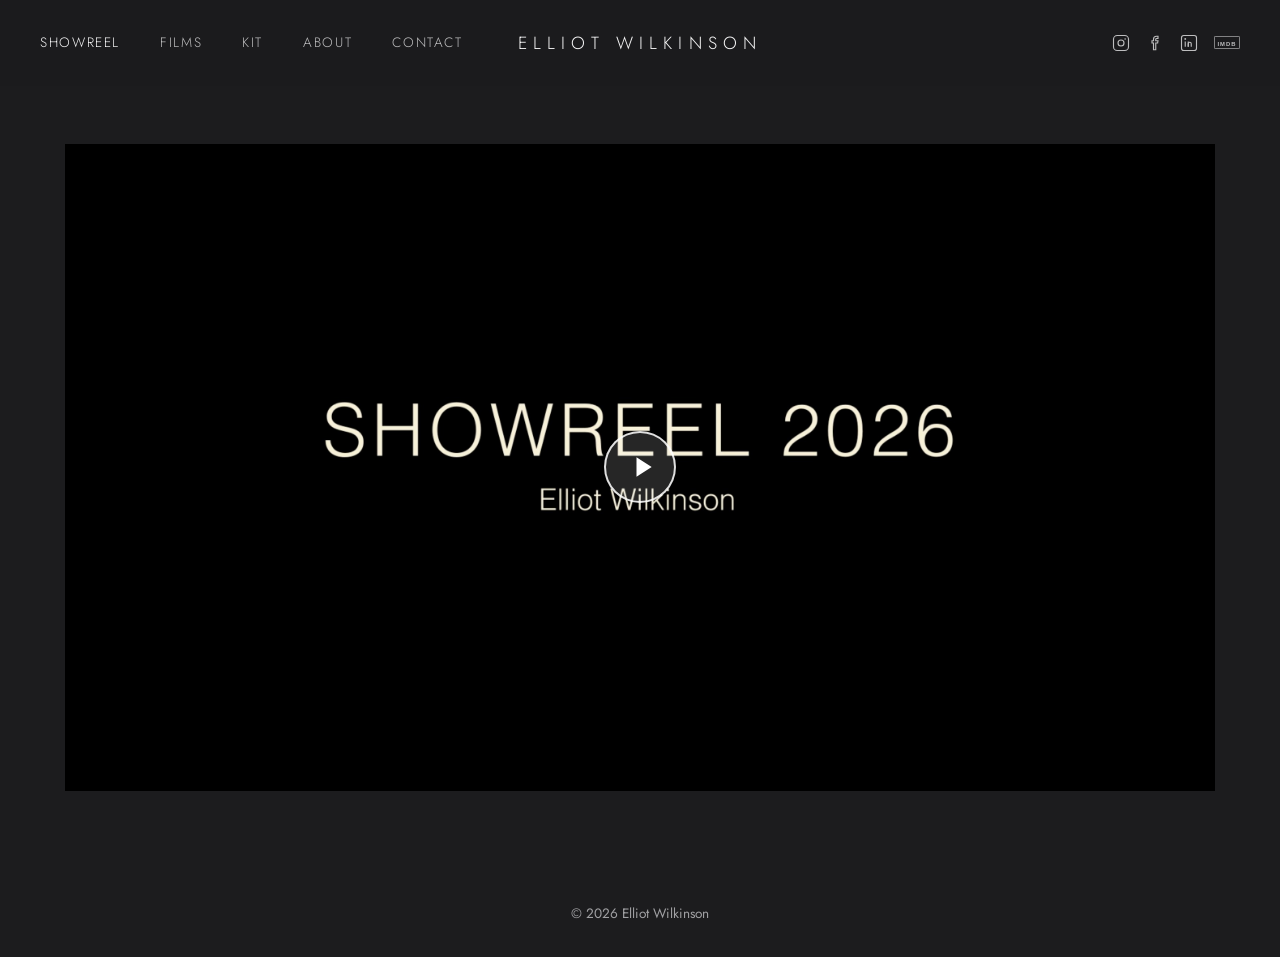
<file: index.html>
<!DOCTYPE html>
<html lang="en">
<head>
<meta charset="UTF-8">
<meta name="viewport" content="width=device-width, initial-scale=1.0">
<title>Elliot Wilkinson</title>
<link rel="preconnect" href="https://fonts.googleapis.com">
<link rel="preconnect" href="https://fonts.gstatic.com" crossorigin>
<link href="https://fonts.googleapis.com/css2?family=Poppins:wght@400;500;600;700&family=Jost:wght@300;400;500&display=swap" rel="stylesheet">
<link rel="stylesheet" href="style.css">
<style>
  .showreel-container {
    position: relative;
    width: 90%;
    max-width: 1150px;
    margin: 0 auto;
    aspect-ratio: 16 / 9;
    background: #000;
    cursor: pointer;
  }

  .showreel-container img {
    position: absolute;
    top: 0; left: 0;
    width: 100%;
    height: 100%;
    object-fit: cover;
    display: block;
  }

  .showreel-container iframe {
    position: absolute;
    top: 0; left: 0;
    width: 100%;
    height: 100%;
    border: 0;
  }

  .showreel-play {
    position: absolute;
    top: 50%;
    left: 50%;
    transform: translate(-50%, -50%);
    width: 72px;
    height: 72px;
    border-radius: 50%;
    background: rgba(255,255,255,0.15);
    border: 2px solid rgba(255,255,255,0.85);
    display: flex;
    align-items: center;
    justify-content: center;
    color: #fff;
    z-index: 2;
    transition: background 0.2s, transform 0.2s;
    pointer-events: none;
  }

  .showreel-container:hover .showreel-play {
    background: rgba(255,255,255,0.28);
    transform: translate(-50%, -50%) scale(1.08);
  }

  .showreel-play svg {
    width: 26px;
    height: 26px;
    margin-left: 5px;
  }

  #showreel {
    padding: 9rem 0 5rem;
    min-height: auto;
    display: flex;
    align-items: center;
    justify-content: center;
  }
</style>
</head>
<body>

<nav>
  <div class="nav-links">
    <a href="index.html" class="active">Showreel</a>
<a href="films.html">Films</a>
<a href="kit.html">Kit</a>
    <a href="about.html">About</a>
    <a href="contact.html">Contact</a>
  </div>
  <div class="nav-name">ELLIOT WILKINSON</div>
  <div class="nav-socials">
    <a href="https://www.instagram.com/elliotjwilkinson" target="_blank" rel="noopener" aria-label="Instagram">
      <svg viewBox="0 0 24 24" fill="none" stroke="currentColor" stroke-width="1.5"><rect x="2" y="2" width="20" height="20" rx="5"/><circle cx="12" cy="12" r="4"/><circle cx="17.5" cy="6.5" r="1" fill="currentColor" stroke="none"/></svg>
    </a>
    <a href="https://www.facebook.com/profile.php?id=100012790538985" target="_blank" rel="noopener" aria-label="Facebook">
      <svg viewBox="0 0 24 24" fill="none" stroke="currentColor" stroke-width="1.5"><path d="M16 3h-2a4 4 0 0 0-4 4v2H8v3h2v9h3v-9h2.5l.5-3H13V7a1 1 0 0 1 1-1h2z"/></svg>
    </a>
    <a href="https://www.linkedin.com/in/elliotjwilkinson" target="_blank" rel="noopener" aria-label="LinkedIn">
      <svg viewBox="0 0 24 24" fill="none" stroke="currentColor" stroke-width="1.5"><rect x="2" y="2" width="20" height="20" rx="3"/><line x1="7" y1="10" x2="7" y2="17"/><circle cx="7" cy="6.5" r="0.5" fill="currentColor"/><path d="M11 17v-4a2 2 0 0 1 4 0v4"/><line x1="11" y1="10" x2="11" y2="17"/></svg>
    </a>
    <a href="https://www.imdb.com/name/nm16528318/" target="_blank" rel="noopener" aria-label="IMDb">
      <svg viewBox="0 0 40 20" xmlns="http://www.w3.org/2000/svg"><rect x="0.5" y="0.5" width="39" height="19" rx="2" fill="none" stroke="currentColor" stroke-width="1.2"/><text x="20" y="13.5" font-size="9" font-family="Arial, sans-serif" font-weight="700" fill="currentColor" text-anchor="middle" dominant-baseline="middle">IMDb</text></svg>
    </a>
  </div>
</nav>

<main>
<section id="showreel">
  <div class="showreel-container" id="player">
    <!-- Preloaded iframe: loads silently in background, muted & paused -->
    <iframe
      id="vimeo-iframe"
      src="https://player.vimeo.com/video/1197396699?autoplay=0&muted=0&title=0&byline=0&portrait=0&badge=0&dnt=1&api=1"
      allow="autoplay; fullscreen; picture-in-picture"
      allowfullscreen
      style="position:absolute;top:0;left:0;width:100%;height:100%;border:0;opacity:0;pointer-events:none;"
    ></iframe>
    <!-- Thumbnail overlay -->
    <img src="thumbnail.png" alt="Showreel 2026" id="thumb">
    <div class="showreel-play" id="playBtn">
      <svg viewBox="0 0 24 24" fill="currentColor"><polygon points="6,3 20,12 6,21"/></svg>
    </div>
  </div>
</section>

<script src="https://player.vimeo.com/api/player.js"></script>
<script>
(function () {
  var iframe  = document.getElementById('vimeo-iframe');
  var thumb   = document.getElementById('thumb');
  var playBtn = document.getElementById('playBtn');
  var container = document.getElementById('player');

  // Initialise the Vimeo Player API against the already-loaded iframe
  var player = new Vimeo.Player(iframe);

  // Pre-warm: once the player is ready the iframe is already buffered
  player.ready().then(function () {
    // Player is loaded and ready — nothing visible changes yet
  });

  function startPlayback() {
    // Instantly hide overlay
    thumb.style.display   = 'none';
    playBtn.style.display = 'none';
    container.style.cursor = 'default';

    // Reveal iframe and allow interaction
    iframe.style.opacity       = '1';
    iframe.style.pointerEvents = 'auto';

    // Tell Vimeo to play
    player.play();

    container.removeEventListener('click', startPlayback);
  }

  container.addEventListener('click', startPlayback);
})();
</script>
</main>

<footer>
  &copy; 2026 Elliot Wilkinson
</footer>

</body>
</html>
</file>
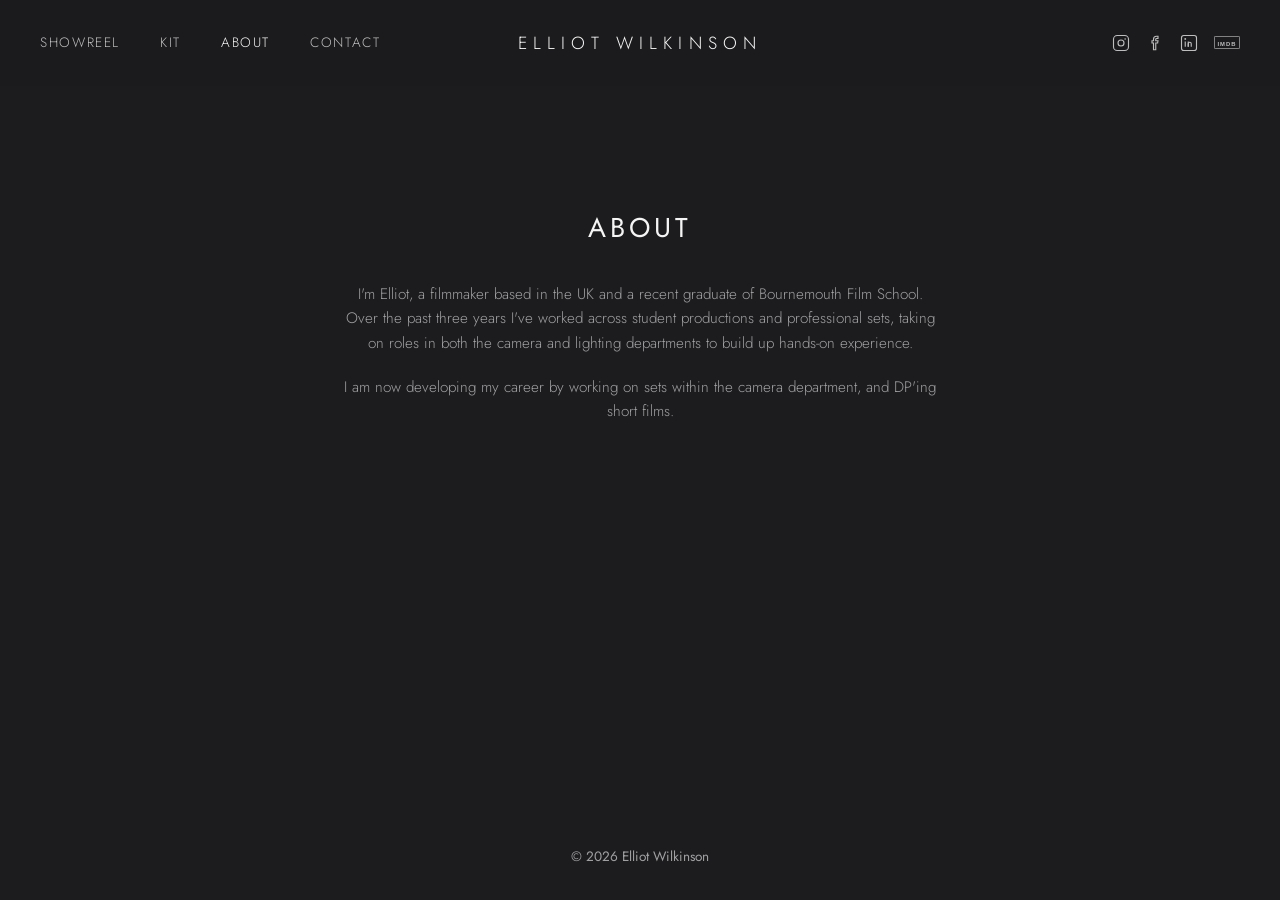
<file: about.html>
<!DOCTYPE html>
<html lang="en">
<head>
<meta charset="UTF-8">
<meta name="viewport" content="width=device-width, initial-scale=1.0">
<title>About — Elliot Wilkinson</title>
<link rel="preconnect" href="https://fonts.googleapis.com">
<link rel="preconnect" href="https://fonts.gstatic.com" crossorigin>
<link href="https://fonts.googleapis.com/css2?family=Poppins:wght@400;500;600;700&family=Jost:wght@300;400;500&display=swap" rel="stylesheet">
<link rel="stylesheet" href="style.css">
</head>
<body>

<nav>
  <div class="nav-links">
    <a href="index.html">Showreel</a>
    <a href="kit.html">Kit</a>
    <a href="about.html" class="active">About</a>
    <a href="contact.html">Contact</a>
  </div>
  <div class="nav-name">ELLIOT WILKINSON</div>
  <div class="nav-socials">
    <a href="https://www.instagram.com/elliotjwilkinson" target="_blank" rel="noopener" aria-label="Instagram">
      <svg viewBox="0 0 24 24" fill="none" stroke="currentColor" stroke-width="1.5"><rect x="2" y="2" width="20" height="20" rx="5"/><circle cx="12" cy="12" r="4"/><circle cx="17.5" cy="6.5" r="1" fill="currentColor" stroke="none"/></svg>
    </a>
    <a href="https://www.facebook.com/profile.php?id=100012790538985" target="_blank" rel="noopener" aria-label="Facebook">
      <svg viewBox="0 0 24 24" fill="none" stroke="currentColor" stroke-width="1.5"><path d="M16 3h-2a4 4 0 0 0-4 4v2H8v3h2v9h3v-9h2.5l.5-3H13V7a1 1 0 0 1 1-1h2z"/></svg>
    </a>
    <a href="https://www.linkedin.com/in/elliotjwilkinson" target="_blank" rel="noopener" aria-label="LinkedIn">
      <svg viewBox="0 0 24 24" fill="none" stroke="currentColor" stroke-width="1.5"><rect x="2" y="2" width="20" height="20" rx="3"/><line x1="7" y1="10" x2="7" y2="17"/><circle cx="7" cy="6.5" r="0.5" fill="currentColor"/><path d="M11 17v-4a2 2 0 0 1 4 0v4"/><line x1="11" y1="10" x2="11" y2="17"/></svg>
    </a>
    <a href="https://www.imdb.com/name/nm16528318/" target="_blank" rel="noopener" aria-label="IMDb">
      <svg viewBox="0 0 40 20" xmlns="http://www.w3.org/2000/svg"><rect x="0.5" y="0.5" width="39" height="19" rx="2" fill="none" stroke="currentColor" stroke-width="1.2"/><text x="20" y="13.5" font-size="9" font-family="Arial, sans-serif" font-weight="700" fill="currentColor" text-anchor="middle" dominant-baseline="middle">IMDb</text></svg>
    </a>
  </div>
</nav>

<main>
<section id="about">
  <h2>About</h2>
  <p>I'm Elliot, a filmmaker based in the UK and a recent graduate of Bournemouth Film School. Over the past three years I've worked across student productions and professional sets, taking on roles in both the camera and lighting departments to build up hands-on experience.</p>
  <p>I am now developing my career by working on sets within the camera department, and DP'ing short films.</p>
</section>
</main>

<footer>
  &copy; 2026 Elliot Wilkinson
</footer>

</body>
</html>
</file>
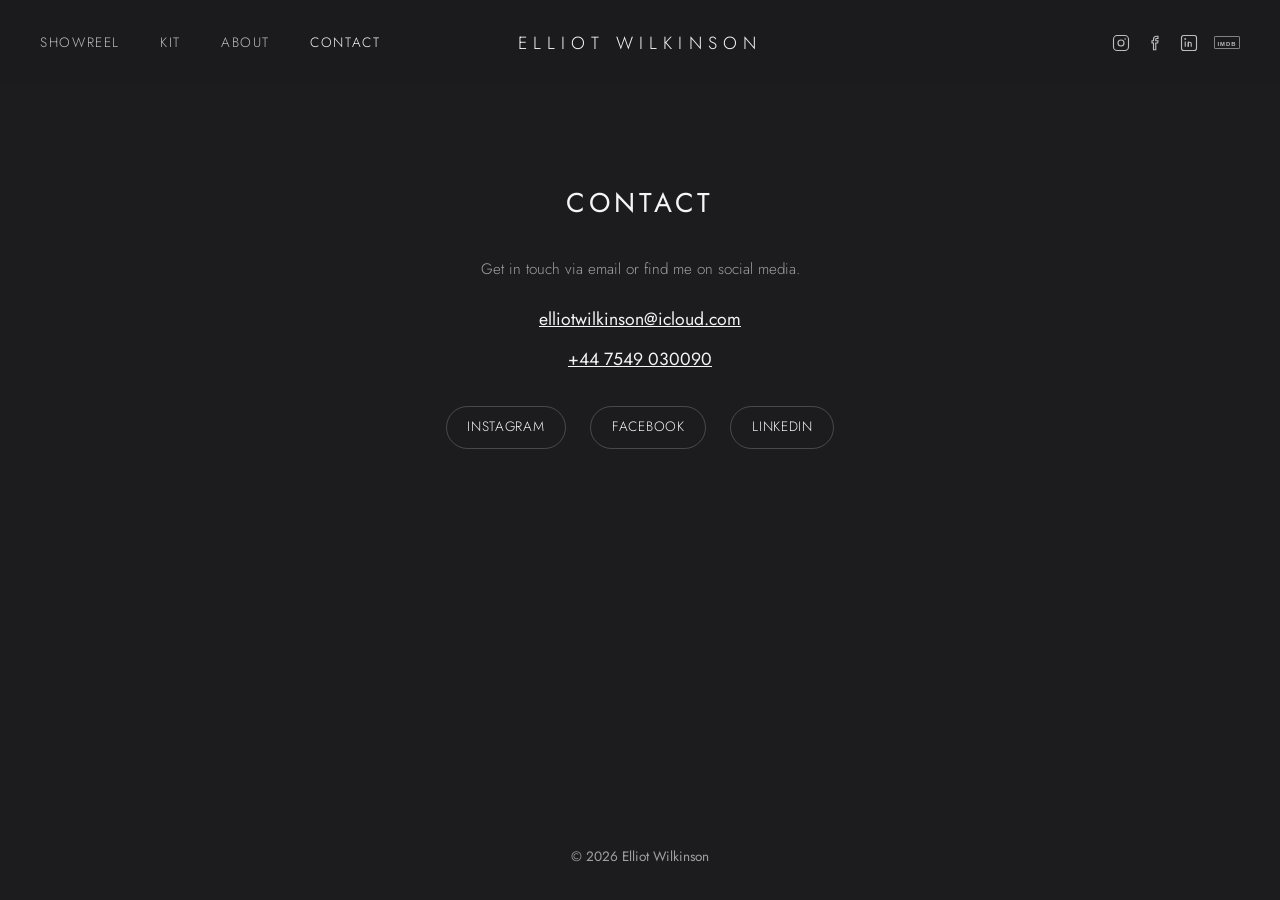
<file: contact.html>
<!DOCTYPE html>
<html lang="en">
<head>
<meta charset="UTF-8">
<meta name="viewport" content="width=device-width, initial-scale=1.0">
<title>Contact — Elliot Wilkinson</title>
<link rel="preconnect" href="https://fonts.googleapis.com">
<link rel="preconnect" href="https://fonts.gstatic.com" crossorigin>
<link href="https://fonts.googleapis.com/css2?family=Poppins:wght@400;500;600;700&family=Jost:wght@300;400;500&display=swap" rel="stylesheet">
<link rel="stylesheet" href="style.css">
</head>
<body>

<nav>
  <div class="nav-links">
    <a href="index.html">Showreel</a>
    <a href="kit.html">Kit</a>
    <a href="about.html">About</a>
    <a href="contact.html" class="active">Contact</a>
  </div>
  <div class="nav-name">ELLIOT WILKINSON</div>
  <div class="nav-socials">
    <a href="https://www.instagram.com/elliotjwilkinson" target="_blank" rel="noopener" aria-label="Instagram">
      <svg viewBox="0 0 24 24" fill="none" stroke="currentColor" stroke-width="1.5"><rect x="2" y="2" width="20" height="20" rx="5"/><circle cx="12" cy="12" r="4"/><circle cx="17.5" cy="6.5" r="1" fill="currentColor" stroke="none"/></svg>
    </a>
    <a href="https://www.facebook.com/profile.php?id=100012790538985" target="_blank" rel="noopener" aria-label="Facebook">
      <svg viewBox="0 0 24 24" fill="none" stroke="currentColor" stroke-width="1.5"><path d="M16 3h-2a4 4 0 0 0-4 4v2H8v3h2v9h3v-9h2.5l.5-3H13V7a1 1 0 0 1 1-1h2z"/></svg>
    </a>
    <a href="https://www.linkedin.com/in/elliotjwilkinson" target="_blank" rel="noopener" aria-label="LinkedIn">
      <svg viewBox="0 0 24 24" fill="none" stroke="currentColor" stroke-width="1.5"><rect x="2" y="2" width="20" height="20" rx="3"/><line x1="7" y1="10" x2="7" y2="17"/><circle cx="7" cy="6.5" r="0.5" fill="currentColor"/><path d="M11 17v-4a2 2 0 0 1 4 0v4"/><line x1="11" y1="10" x2="11" y2="17"/></svg>
    </a>
    <a href="https://www.imdb.com/name/nm16528318/" target="_blank" rel="noopener" aria-label="IMDb">
      <svg viewBox="0 0 40 20" xmlns="http://www.w3.org/2000/svg"><rect x="0.5" y="0.5" width="39" height="19" rx="2" fill="none" stroke="currentColor" stroke-width="1.2"/><text x="20" y="13.5" font-size="9" font-family="Arial, sans-serif" font-weight="700" fill="currentColor" text-anchor="middle" dominant-baseline="middle">IMDb</text></svg>
    </a>
  </div>
</nav>

<main>
<section id="contact">
  <h2>Contact</h2>
  <p>Get in touch via email or find me on social media.</p>
  <div class="contact-email">
    <a href="mailto:youremail@example.com">elliotwilkinson@icloud.com</a>
  </div>
  <div class="contact-phone">
    <a href="tel:+440000000000">+44 7549 030090</a>
  </div>
  <div class="social-links">
    <a href="https://www.instagram.com/elliotjwilkinson" target="_blank" rel="noopener">Instagram</a>
    <a href="https://www.facebook.com/profile.php?id=100012790538985" target="_blank" rel="noopener">Facebook</a>
    <a href="https://www.linkedin.com/in/elliotjwilkinson" target="_blank" rel="noopener">LinkedIn</a>
  </div>
</section>
</main>

<footer>
  &copy; 2026 Elliot Wilkinson
</footer>

</body>
</html>
</file>
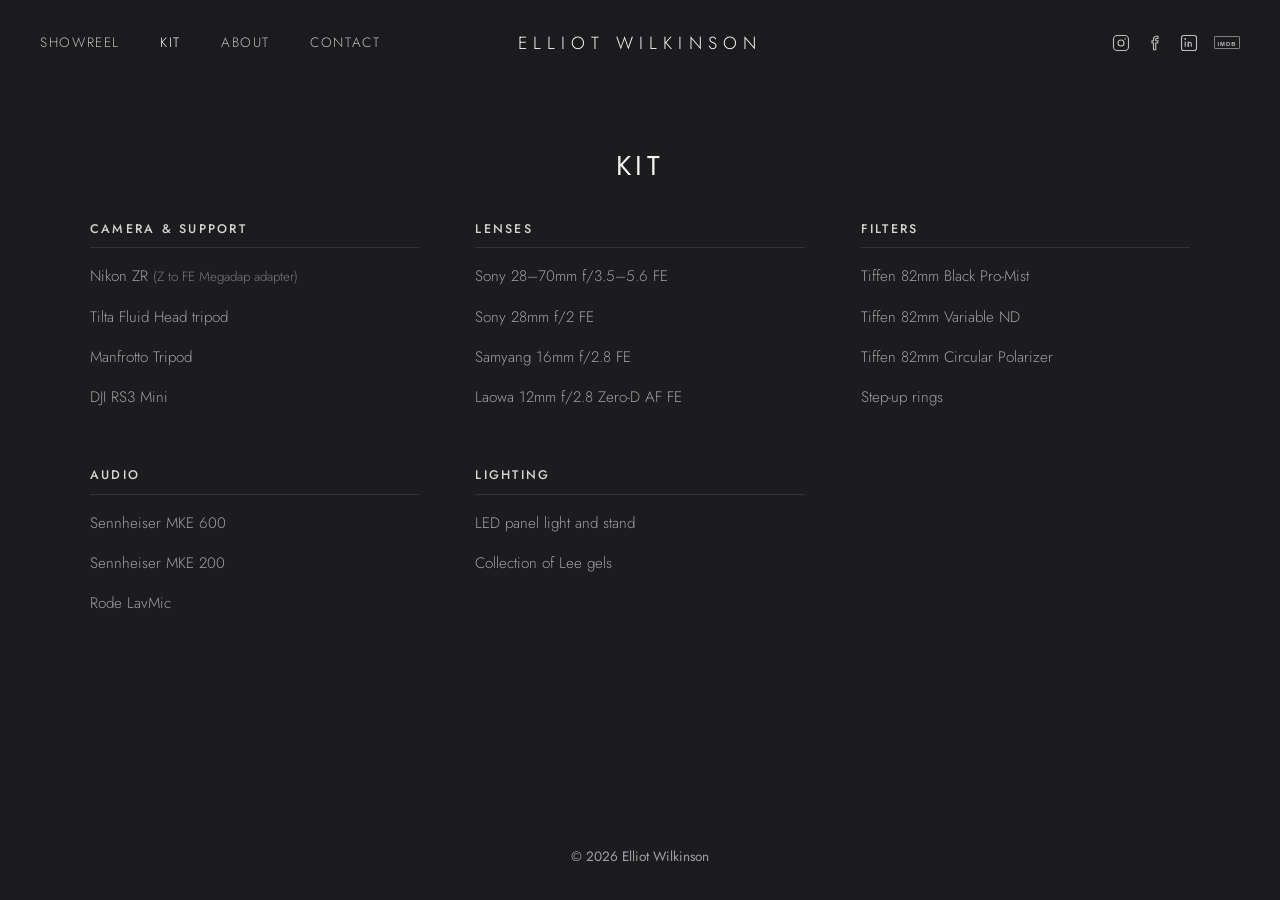
<file: kit.html>
<!DOCTYPE html>
<html lang="en">
<head>
<meta charset="UTF-8">
<meta name="viewport" content="width=device-width, initial-scale=1.0">
<title>Kit — Elliot Wilkinson</title>
<link rel="preconnect" href="https://fonts.googleapis.com">
<link rel="preconnect" href="https://fonts.gstatic.com" crossorigin>
<link href="https://fonts.googleapis.com/css2?family=Poppins:wght@400;500;600;700&family=Jost:wght@300;400;500&display=swap" rel="stylesheet">
<link rel="stylesheet" href="style.css">
</head>
<body>

<nav>
  <div class="nav-links">
    <a href="index.html">Showreel</a>
    <a href="kit.html" class="active">Kit</a>
    <a href="about.html">About</a>
    <a href="contact.html">Contact</a>
  </div>
  <div class="nav-name">ELLIOT WILKINSON</div>
  <div class="nav-socials">
    <a href="https://www.instagram.com/elliotjwilkinson" target="_blank" rel="noopener" aria-label="Instagram">
      <svg viewBox="0 0 24 24" fill="none" stroke="currentColor" stroke-width="1.5"><rect x="2" y="2" width="20" height="20" rx="5"/><circle cx="12" cy="12" r="4"/><circle cx="17.5" cy="6.5" r="1" fill="currentColor" stroke="none"/></svg>
    </a>
    <a href="https://www.facebook.com/profile.php?id=100012790538985" target="_blank" rel="noopener" aria-label="Facebook">
      <svg viewBox="0 0 24 24" fill="none" stroke="currentColor" stroke-width="1.5"><path d="M16 3h-2a4 4 0 0 0-4 4v2H8v3h2v9h3v-9h2.5l.5-3H13V7a1 1 0 0 1 1-1h2z"/></svg>
    </a>
    <a href="https://www.linkedin.com/in/elliotjwilkinson" target="_blank" rel="noopener" aria-label="LinkedIn">
      <svg viewBox="0 0 24 24" fill="none" stroke="currentColor" stroke-width="1.5"><rect x="2" y="2" width="20" height="20" rx="3"/><line x1="7" y1="10" x2="7" y2="17"/><circle cx="7" cy="6.5" r="0.5" fill="currentColor"/><path d="M11 17v-4a2 2 0 0 1 4 0v4"/><line x1="11" y1="10" x2="11" y2="17"/></svg>
    </a>
    <a href="https://www.imdb.com/name/nm16528318/" target="_blank" rel="noopener" aria-label="IMDb">
      <svg viewBox="0 0 40 20" xmlns="http://www.w3.org/2000/svg"><rect x="0.5" y="0.5" width="39" height="19" rx="2" fill="none" stroke="currentColor" stroke-width="1.2"/><text x="20" y="13.5" font-size="9" font-family="Arial, sans-serif" font-weight="700" fill="currentColor" text-anchor="middle" dominant-baseline="middle">IMDb</text></svg>
    </a>
  </div>
</nav>

<main>
<section id="kit">
  <h2>Kit</h2>
  <div class="kit-categories">

    <div class="kit-category">
      <h3>Camera &amp; Support</h3>
      <ul class="kit-list">
        <li>Nikon ZR <span class="kit-note">(Z to FE Megadap adapter)</span></li>
        <li>Tilta Fluid Head tripod</li>
        <li>Manfrotto Tripod</li>
        <li>DJI RS3 Mini</li>
      </ul>
    </div>

    <div class="kit-category">
      <h3>Lenses</h3>
      <ul class="kit-list">
        <li>Sony 28–70mm f/3.5–5.6 FE</li>
        <li>Sony 28mm f/2 FE</li>
        <li>Samyang 16mm f/2.8 FE</li>
        <li>Laowa 12mm f/2.8 Zero-D AF FE</li>
      </ul>
    </div>

    <div class="kit-category">
      <h3>Filters</h3>
      <ul class="kit-list">
        <li>Tiffen 82mm Black Pro-Mist</li>
        <li>Tiffen 82mm Variable ND</li>
        <li>Tiffen 82mm Circular Polarizer</li>
        <li>Step-up rings</li>
      </ul>
    </div>

    <div class="kit-category">
      <h3>Audio</h3>
      <ul class="kit-list">
        <li>Sennheiser MKE 600</li>
        <li>Sennheiser MKE 200</li>
        <li>Rode LavMic</li>
      </ul>
    </div>

    <div class="kit-category">
      <h3>Lighting</h3>
      <ul class="kit-list">
        <li>LED panel light and stand</li>
        <li>Collection of Lee gels</li>
      </ul>
    </div>

  </div>
</section>
</main>

<footer>
  &copy; 2026 Elliot Wilkinson
</footer>

</body>
</html>
</file>
<file: style.css>
:root {
  --bg: #1c1c1e;
  --bg-alt: #242426;
  --text: #f5f5f5;
  --muted: #a0a0a3;
  --accent: #ffffff;
}

* { margin: 0; padding: 0; box-sizing: border-box; }

html { scroll-behavior: smooth; }

body {
  background-color: var(--bg);
  color: var(--text);
  font-family: 'Jost', -apple-system, BlinkMacSystemFont, 'Segoe UI', Roboto, sans-serif;
  line-height: 1.6;
  min-height: 100vh;
  display: flex;
  flex-direction: column;
}

nav {
  position: fixed;
  top: 0;
  left: 0;
  right: 0;
  display: flex;
  align-items: center;
  justify-content: space-between;
  gap: 1.5rem;
  padding: 2rem 2.5rem;
  background: rgba(28, 28, 30, 0.85);
  backdrop-filter: blur(8px);
  z-index: 100;
}

.nav-name {
  position: absolute;
  left: 50%;
  transform: translateX(-50%);
  font-size: 1.1rem;
  font-weight: 300;
  letter-spacing: 0.35em;
  white-space: nowrap;
}

.nav-links {
  display: flex;
  gap: 2.5rem;
}

.nav-socials {
  display: flex;
  gap: 1rem;
  align-items: center;
}

.nav-socials a {
  color: var(--text);
  opacity: 0.75;
  transition: opacity 0.2s ease;
  display: flex;
}

.nav-socials a:hover, .nav-socials a:focus-visible {
  opacity: 1;
}

.nav-socials svg {
  width: 18px;
  height: 18px;
}

.nav-socials a[aria-label="IMDb"] svg {
  width: 26px;
  height: 13px;
}

nav a {
  color: var(--text);
  text-decoration: none;
  font-size: 0.85rem;
  font-weight: 300;
  letter-spacing: 0.12em;
  text-transform: uppercase;
  opacity: 0.75;
  transition: opacity 0.2s ease;
}

nav a:hover, nav a:focus-visible, nav a.active {
  opacity: 1;
}

@media (max-width: 700px) {
  nav {
    padding: 1rem 1rem;
    gap: 0.75rem;
  }
  .nav-links { gap: 1rem; }
  nav a { font-size: 0.75rem; }
  .nav-name { font-size: 0.85rem; letter-spacing: 0.1em; }
  .nav-socials { gap: 0.6rem; }
  .nav-socials svg { width: 16px; height: 16px; }
}

@media (max-width: 480px) {
  .nav-name { display: none; }
}

main {
  flex: 1;
}

section {
  min-height: 70vh;
  display: flex;
  flex-direction: column;
  align-items: center;
  justify-content: center;
  padding: 5rem 1.5rem;
  text-align: center;
}

h1 {
  font-size: clamp(2rem, 6vw, 3.5rem);
  font-weight: 600;
  letter-spacing: -0.02em;
  margin-bottom: 2rem;
}

h2 {
  font-size: clamp(1.3rem, 2.5vw, 1.7rem);
  font-weight: 400;
  letter-spacing: 0.15em;
  text-transform: uppercase;
  margin-bottom: 2rem;
}

#kit {
  align-items: stretch;
  min-height: auto;
  padding: 9rem 2.5rem 5rem;
}

.video-overlay {
  position: absolute;
  inset: 0;
  cursor: pointer;
  display: flex;
  align-items: center;
  justify-content: center;
}

.video-thumbnail {
  position: absolute;
  inset: 0;
  width: 100%;
  height: 100%;
  object-fit: cover;
}

.play-btn {
  position: relative;
  z-index: 2;
  background: rgba(255,255,255,0.15);
  border: 2px solid rgba(255,255,255,0.8);
  border-radius: 50%;
  width: 72px;
  height: 72px;
  display: flex;
  align-items: center;
  justify-content: center;
  color: #fff;
  cursor: pointer;
  transition: background 0.2s ease, transform 0.2s ease;
  backdrop-filter: blur(4px);
}

.play-btn:hover {
  background: rgba(255,255,255,0.28);
  transform: scale(1.08);
}

.play-btn svg {
  width: 24px;
  height: 24px;
  margin-left: 4px;
}

#showreel .video-wrapper {
  max-width: 1150px;
  width: 100%;
  margin: 0 auto;
  border-radius: 4px;
  box-shadow: none;
  aspect-ratio: 16 / 9;
}

.video-wrapper {
  position: relative;
  width: 100%;
  max-width: 900px;
  aspect-ratio: 16 / 9;
  background: #000;
  border-radius: 8px;
  overflow: hidden;
  box-shadow: 0 20px 60px rgba(0,0,0,0.4);
}

.video-wrapper iframe {
  width: 100%;
  height: 100%;
  border: 0;
}

p {
  max-width: 600px;
  color: var(--muted);
  font-size: 0.95rem;
  font-weight: 300;
}

p + p {
  margin-top: 1.25rem;
}

.kit-categories {
  display: grid;
  grid-template-columns: repeat(3, 1fr);
  gap: 3rem 3.5rem;
  max-width: 1100px;
  width: 100%;
  margin: 0 auto;
  text-align: left;
}

@media (max-width: 900px) {
  .kit-categories {
    grid-template-columns: repeat(2, 1fr);
  }
}

@media (max-width: 600px) {
  .kit-categories {
    grid-template-columns: 1fr;
  }
}

.kit-category h3 {
  font-size: 0.78rem;
  font-weight: 500;
  letter-spacing: 0.18em;
  text-transform: uppercase;
  color: var(--text);
  opacity: 0.85;
  margin-bottom: 0.5rem;
  padding-bottom: 0.5rem;
  border-bottom: 1px solid rgba(255,255,255,0.12);
}

.kit-list {
  list-style: none;
  width: 100%;
  text-align: left;
  color: var(--muted);
  font-size: 0.95rem;
  font-weight: 300;
}

.kit-list li {
  padding: 0.85rem 0;
}

.kit-category .kit-list li {
  padding: 0.5rem 0;
}

.kit-note {
  opacity: 0.7;
  font-size: 0.88em;
}

.social-links {
  display: flex;
  gap: 1.5rem;
  margin-top: 2rem;
  flex-wrap: wrap;
  justify-content: center;
}

.social-links a {
  color: var(--text);
  text-decoration: none;
  border: 1px solid rgba(255,255,255,0.2);
  padding: 0.6rem 1.3rem;
  border-radius: 999px;
  font-size: 0.85rem;
  font-weight: 300;
  letter-spacing: 0.05em;
  text-transform: uppercase;
  transition: background 0.2s ease, border-color 0.2s ease;
}

.social-links a:hover, .social-links a:focus-visible {
  background: rgba(255,255,255,0.08);
  border-color: rgba(255,255,255,0.4);
}

.contact-email {
  margin-top: 1.5rem;
  font-size: 1.1rem;
}

.contact-email a {
  color: var(--text);
  text-decoration: underline;
}

.contact-phone {
  margin-top: 0.75rem;
  font-size: 1.1rem;
}

.contact-phone a {
  color: var(--text);
  text-decoration: underline;
}

footer {
  text-align: center;
  padding: 2rem 1rem;
  color: var(--muted);
  font-size: 0.85rem;
  background-color: var(--bg);
}
</file>
